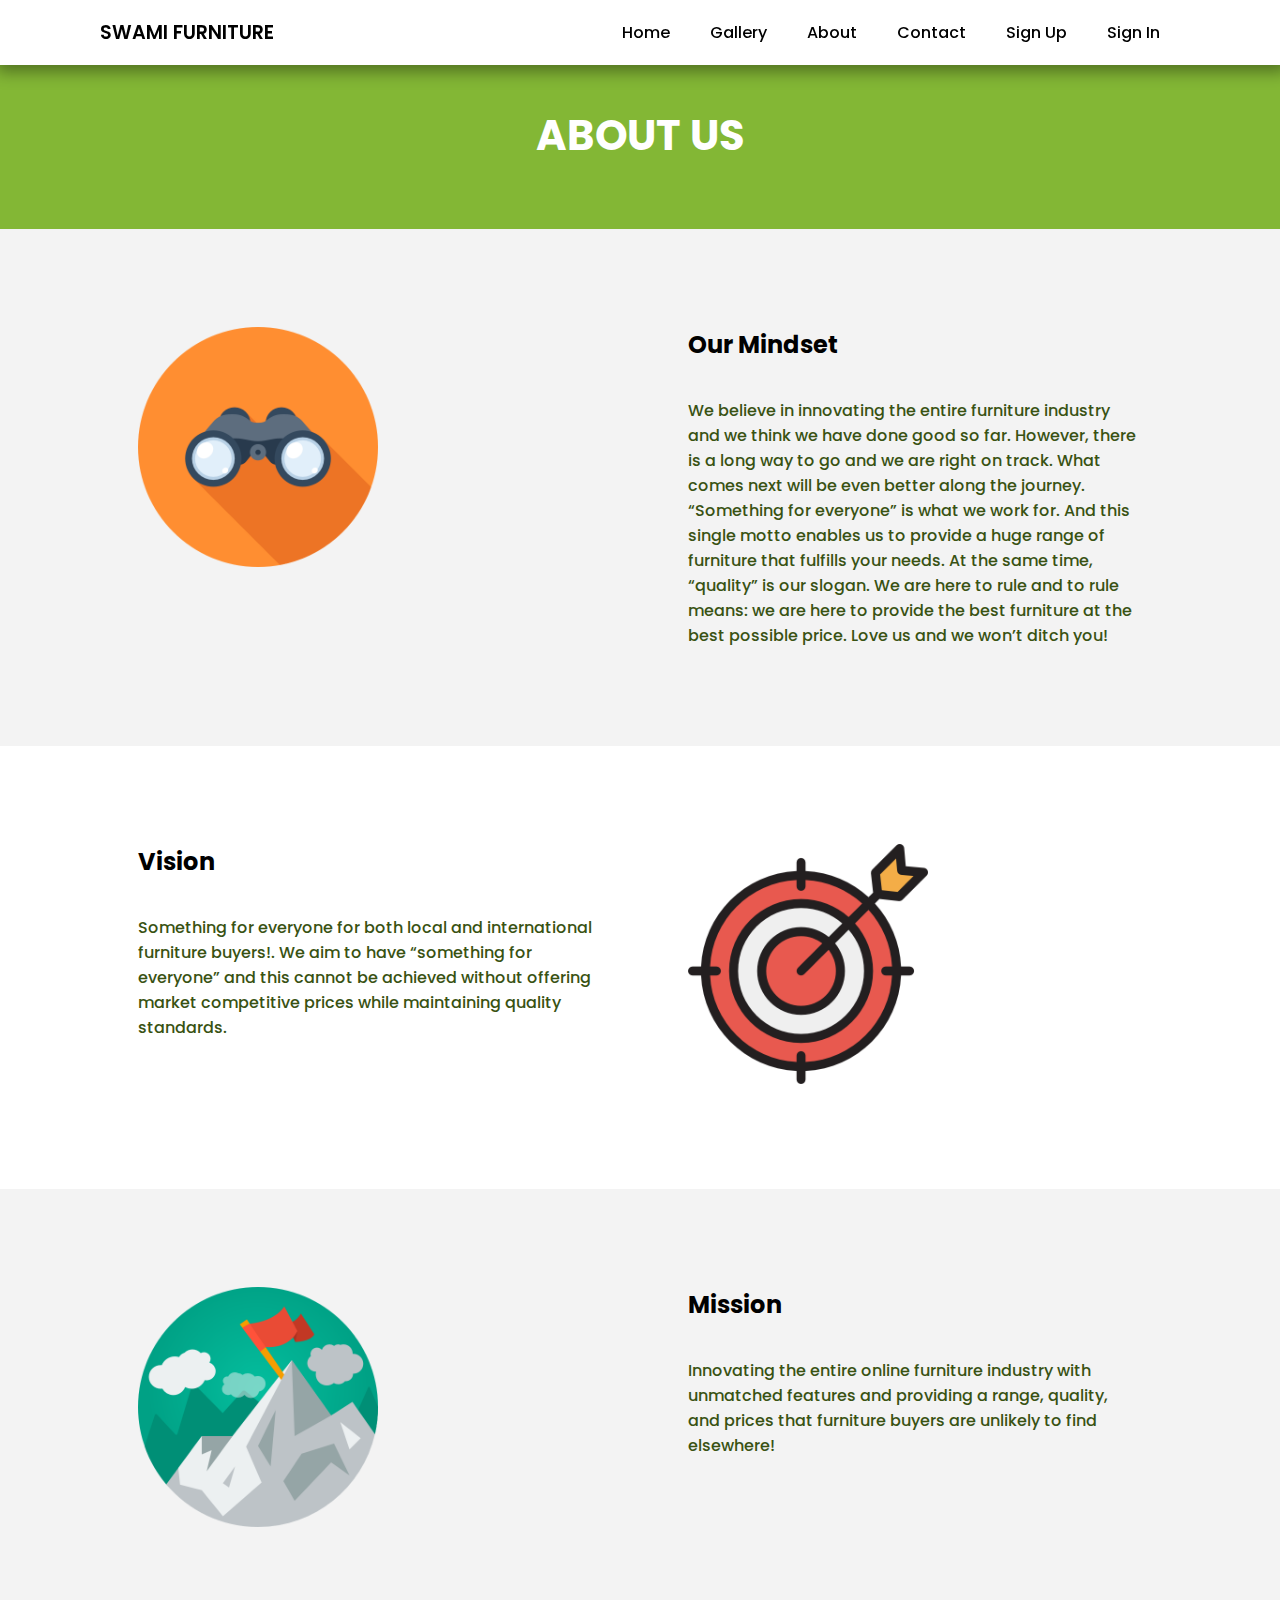
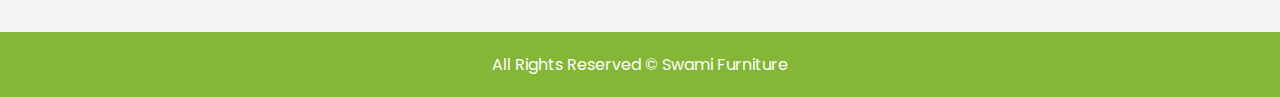
<file: about.html>
<!DOCTYPE html>
<html lang="en">

<head>
    <meta charset="UTF-8">
    <meta http-equiv="X-UA-Compatible" content="IE=edge">
    <meta name="viewport" content="width=device-width, initial-scale=1.0">
    <link rel="stylesheet" href="style.css">
    <!--  <link href="https://fonts.googleapis.com/icon?family=Material+Icons" rel="stylesheet"> -->
    <link rel="stylesheet" href="about.css">
   
    <title>Donate the Blood</title>
    <head>
        <!-- <link rel="stylesheet" href="https://cdn.jsdelivr.net/npm/boxicons@latest/css/boxicons.min.css">-->
        <!-- or -->
        <!--<link rel="stylesheet" href="https://unpkg.com/boxicons@latest/css/boxicons.min.css">-->
      
    </head>
</head>

<body>

    <header>
        <a href="#" class="logo">SWAMI FURNITURE<span></span></a>
        <div class="bx bx-menu" id="menu-icon"></div>

        <ul class="navbar">
            <li><a href="index.html">Home</a></li>
            <li><a href="shop.html">Gallery</a></li>
            <!-- <li><a href="#shop">New Arrival</a></li> -->
            <li><a href="about.html">About</a></li>
            <!-- <li><a href="#brands">Our Partners</a></li> -->
            <li><a href="contact.html">Contact</a></li>
            <li><a href="signup.html">Sign Up</a></li>
            <li><a href="signin.html">Sign In</a></li>
        </ul>
    </header>



    <section class="pdng">
        <h1>ABOUT US</h1>
    </section>
    <section class="sec">
        <div>
            <img src="Images/binoculars.png" alt="">
        </div>
        <div>
            <h2>Our Mindset</h2>
            <p>We believe in innovating the entire furniture industry and we think we have done good so far. 
                However, there is a long way to go and we are right on track. What comes next
                will be even better along the journey.</p>
            <p>“Something for everyone” is what we work for. And this single motto enables us to provide a huge range of
                furniture that fulfills your needs. At the same time, “quality” is our slogan. We are here to rule and
                to rule means: we are here to provide the best furniture at the best possible price. Love us and we
                won’t ditch you! </p>
        </div>
    </section>
    <section class="sec">
        <div>
            <h2>Vision</h2>
            <p>Something for everyone for both local and international furniture buyers!. We aim to have “something for
                everyone” and this cannot be achieved without offering market competitive prices while maintaining
                quality standards.</p>
        </div>
        <div>
            <img src="Images/target.png" alt="">
        </div>
    </section>
    <section class="sec">
        <div>
            <img src="Images/goal.png" alt="">
        </div>
        <div>
            <h2>Mission</h2>
            <p>Innovating the entire online furniture industry with unmatched features and providing a range, quality,
                and prices that furniture buyers are unlikely to find elsewhere!</p>
        </div>
    </section>
    <footer>
    
        <span>All Rights Reserved &copy; Swami Furniture</span>
    
</footer>
    <script src="main.js"></script>
</body>

</html>
</file>
<file: style.css>
/*  Google Font */
@import url('https://fonts.googleapis.com/css2?family=Hahmlet:wght@200&family=Poppins:wght@100;200;300;400;500;600;700&family=Work+Sans:ital,wght@1,300&display=swap');
*{
    margin: 0;
    padding: 0;
    box-sizing: border-box;
    scroll-behavior: smooth;
    scroll-padding-top: 2rem;
    list-style: none;
    text-decoration: none;
    font-family: 'Poppins', sans-serif;
}
::-webkit-scrollbar{
    width: 0px;
}
:root{
    --text-color:#000000;
    --main-color:#83b735;
}
section{
    padding: 50px 7%;

}
/* Background Image via <img> */
.home {
  position: relative;
  height: 100vh;
  overflow: hidden;
  display: flex;
  align-items: center;
  justify-content: center;
}

.home-background img {
  position: absolute;
  top: 0;
  left: 0;
  width: 100%;
  height: 100%;
  object-fit: cover;
  z-index: -1;
}

.home-text {
  z-index: 1;
  color: black;
  text-align: center;
  padding: 2em;
}

.home-text h1 {
  font-size: 3rem;
}

.home-text span {
  color: #83b735;
}

.home-text .btn {
  display: inline-block;
  margin-top: 1em;
  padding: 0.7em 2em;
  background-color: #83b735;
  color: #fff;
  text-decoration: none;
  border-radius: 4px;
  font-weight: 600;
}


header{
    position: fixed;
    width: 100%;
    top: 0;
    right: 0;
    z-index: 100;
    display: flex;
    align-items: center;
    justify-content: space-between;
    padding: 18px 100px;
    background: #83b735;
    box-shadow: 2px 2px 15px 5px #00000060;
    
}
.logo{
    font-size: 1.2rem;
    font-weight: 600;
    color: var(--text-color);
}
.logo.span{
    color: var(--main-color);
    /* color: #fff; */
}
.navbar{
    position: relative;
    display: flex;
}
.navbar a{
    font-size: 1rem;
    padding: 10px 20px;
    font-weight: 500;
    color: var(--text-color);
}
.navbar a:hover{
 color: var(--main-color);
}
#menu-icon{
    font-size: 2rem;
    cursor: pointer;
    display: none;
}
.home{
    width: 100%;
    min-height: 100vh;
    background-image: url(img/kk.jpg);
    background-repeat: no-repeat;
    background-size: cover;
    background-position: right;
    background-attachment: fixed;
    display: flex;
    /* align-items: center; */
    padding-top: 8em;
    justify-content: center;

}

.home-text h1{
    font-size: 2.7rem;
}
.home-text{
    margin-top: 20px;
    text-align: center;
}
.home-text p{
    font-size: 0.938rem;
    margin: 0.50rem 0 1.8rem;
}
.home-text span{
    color: var(--main-color);
}
.home .btn{
    padding: 15px 18px;
    background: var(--main-color);
    color: #fff;
    border-radius: 0.9rem;
    font-size: 20px;
    
}
.home .btn:hover{
    background: #8fc53d;
}


.shop .heading{
    text-align: center;
    /* align-items: center; */
    /* width: 100%; */
   
}
.shop span{
    font-size: 14px;
    font-weight: 500;
    color: var(--main-color);
    text-transform: uppercase;
}

.shop-container,
.new-container {
    display: grid;
    grid-template-columns: repeat(auto-fit, minmax(300px, auto));
    gap: 1rem;
    margin-top: 2rem;
    width: 100%;
    /* display: flex; */
    /* justify-content: space-between; */
    
}
.box-img img {
    width: 100%;
    height: 200px; /* Fixed height */
    object-fit: cover; /* Ensures the image fills the area without distortion */
    border-radius: 10px;
}

.new .heading{
    text-align: center;
}
.new .heading span{
    color: var(--main-color);
}

.box{
    position: relative;
    box-shadow: 1px 4px 4px rgb(0,0,0,0.1);
    border-radius: 44px 4px 4px 4px;
    /* width: 70%; */
    
}

.box .box-img{
   /* position: relative; */
   /* height: 400px; */
   overflow: hidden;
   border-radius: 44px 4px 0 0;
  
}

.box .box-img img{
    width: 100%;
    height: 100%;
    object-fit: cover;
    object-position: center;
}
.box .box-img img:hover{
    transform: scale(1.1);
    transition: 0.5s;

}

.title-price{
  display: flex;
  justify-content: space-between;
  padding: 12px;
}
.title-price h3{
    font-size: 1rem;
    font-weight:600;
}
.box span{
    font-size: 1.1rem;
    font-weight: 500;
    padding-left: 12px;
    color: var(--main-color);
}
.stars .bx{
    color: var(--main-color);
}
.box .bx-cart{
    position: absolute;
    bottom: 0;
    right: 0;
    padding: 7px;
    font-size: 20px;
    color: #fff;
    border-radius: 4px 0 4px 0;
    background: var(--main-color);
    -webkit-border-radius: 4px 0 4px 0;
    -moz-border-radius: 4px 0 4px 0;
    -ms-border-radius: 4px 0 4px 0;
    -o-border-radius: 4px 0 4px 0;
}
.box .bx-cart:hover{
    background: #8fc53d;
}
.new-container .box{
    border-radius: 4px;
   
}
.new-container .box .box-img{
    border-radius: 4px;
    
}
.about{
    display: grid;
    grid-template-columns: repeat(2,1fr);
    gap: 1rem;
}
.about-img img{
    width: 80%;
    border-radius: 10px;
    object-fit: contain;
}
.about-text {
   /* color: var(--main-color); */
   
   font-size: 14px;
   font-weight: 500;
   text-transform: uppercase;

}
.about-text span{
    font-weight: 700;
    font-size: 17px;
    color: #83b735;
}
.about-text p{
    color: #000000;
    font-size: 0.938rem;
    margin: 0.5rem 0 1.rem;

}
.about-text .btn{
    color: #84ac44;
    font-weight: 600;
}
.about-text .btn:hover{
    color: rgb(83, 78, 180);
    
}

.brands .heading{
    text-align: center;
}
.brands span{
    color: #83b735;
}
  
.brands-container{
    display: grid;
    grid-template-columns: repeat(auto-fit,minmax(100px,auto));
    align-items: center;
    justify-content: space-between;
    gap: 1rem;
    margin-top: 2rem;
}
.brands-container img{
    width: 70%;
   
}


footer{
    width: 100%;
    height: 40%;
    background-color: #83b735;
    text-align: center;
    padding: 20px;
    color: white;

}

.media .material-icons.md-18{
    padding-top: 1rem;
    color: white;
    font-size: 1rem;
    margin: 0 .5em;
}
@media (max-width:991px){
    header{
        padding: 18px 4%;
    }
    section{
        padding: 50px 4%;
    }
}

@media (max-width:881px){
    .home-txt h1{
        font-size: 2rem;
    }
    .shop-container,
    .new-container{
        grid-template-columns: repeat(auto-fit, minmax(118px,auto));
    }
}

@media (max-width:768px){
    header{
        padding: 11px 4%;
    }
    #menu-icon{
        display: initial;
    }
    header .navbar{
        position: absolute;
        top: -500px;
        left: 0;
        right: 0;
        display: flex;
        flex-direction: column;
        background: #fff;
        box-shadow: 0 4px 4px rgb(0 0 0 /10%);
        transition: 0.2s ease;
        text-align: center;
    }
    .navbar a{
        padding: 1.5rem;
        display: block;
    }
    .navbar.active{
        top: 100%;
    }
    .navbar a:hover{
        color: #fff;
        background: var(--main-color);
    }
    .about{
        grid-template-columns: 1fr;
        text-align: center;
    }
    .about-img{
        padding-top: 1rem;
        order: 2;
    }

}
@media (max-width:491px){
    .home-text h1{
        font-size: 1.7em;
    }
    .shop-container,
    .new-container{
        grid-template-columns: repeat(auto-fit, minmax(200px,auto));
    }
    .box .box-img{
        height: 300px;
    }
    
}
</file>
<file: about.css>
*{
    margin: 0;
    padding: 0;
    box-sizing: border-box;
    text-decoration: none;
    list-style: none;
    font-family: 'Poppins', sans-serif;
    scroll-behavior: smooth;
}

::-webkit-scrollbar{
    width: 0px;
}

:root{
    --text-color:#000000;
    --main-color:#83b735;
}



header{
    position: fixed;
    width: 100%;
    top: 0;
    right: 0;
    z-index: 100;
    display: flex;
    align-items: center;
    justify-content: space-between;
    padding: 18px 100px;
    background: white;
    box-shadow: 2px 2px 15px 5px #00000060;
    
}
.logo{
    font-size: 1.2rem;
    font-weight: 600;
    color: var(--text-color);
}
.logo.span{
    color: var(--main-color);
    /* color: #fff; */
}
.navbar{
    position: relative;
    display: flex;
}
.navbar a{
    font-size: 1rem;
    padding: 10px 20px;
    font-weight: 500;
    color: var(--text-color);
}
.navbar a:hover{
 color: var(--main-color);
}
#menu-icon{
    font-size: 2rem;
    cursor: pointer;
    display: none;
}



.drop-down{
    display: none;
}

.pdng{
    background: #83b735;
    padding: 5em 3em 3em 3em;
    text-align: center;
    color: white;
    font-size: 1.3rem;
}

.pdng h1:hover{

    cursor: pointer;
}

.sec{
    /* border: 2px solid red; */
    display: flex;
    color: #395213;
}
.sec h2{
    color: #000000;
}
.sec div{
    /* border: 2px solid black; */
    width: 50%;
    /* text-align: center; */
    font-size: 16px;
    font-weight: 500;
    padding: 3em;
}

.sec:nth-child(odd){
    background: rgb(243, 243, 243);
}

.sec img{
    height: 15rem;
}

.sec h2{
    padding-bottom: 1.5em;
    font-size: 1.5rem;
}

footer{
    width: 100%;
    height: 40%;
    background-color: #83b735;
    text-align: center;
    padding: 20px;
    color: white;

}
.media .material-icons.md-18{
    padding-top: 1rem;
    color: white;
    font-size: 2rem;
    margin: 0 .5em;
}

@media screen and (max-width: 1011px){
    html{
        font-size: 95.5%;
    }
}


@media (max-width:768px){
    header{
        padding: 11px 4%;
    }
    #menu-icon{
        display: initial;
    }
    header .navbar{
        position: absolute;
        top: -500px;
        left: 0;
        right: 0;
        display: flex;
        flex-direction: column;
        background: #fff;
        box-shadow: 0 4px 4px rgb(0 0 0 /10%);
        transition: 0.2s ease;
        text-align: center;
    }
    .navbar a{
        padding: 1.5rem;
        display: block;
    }
    .navbar.active{
        top: 100%;
    }
    .navbar a:hover{
        color: #fff;
        background: var(--main-color);
    }
    .about{
        grid-template-columns: 1fr;
        text-align: center;
    }
    .about-img{
        padding-top: 1rem;
        order: 2;
    }

}

@media screen and (max-width: 578px){
    html{
        font-size: 75%;
    }
}
</file>
